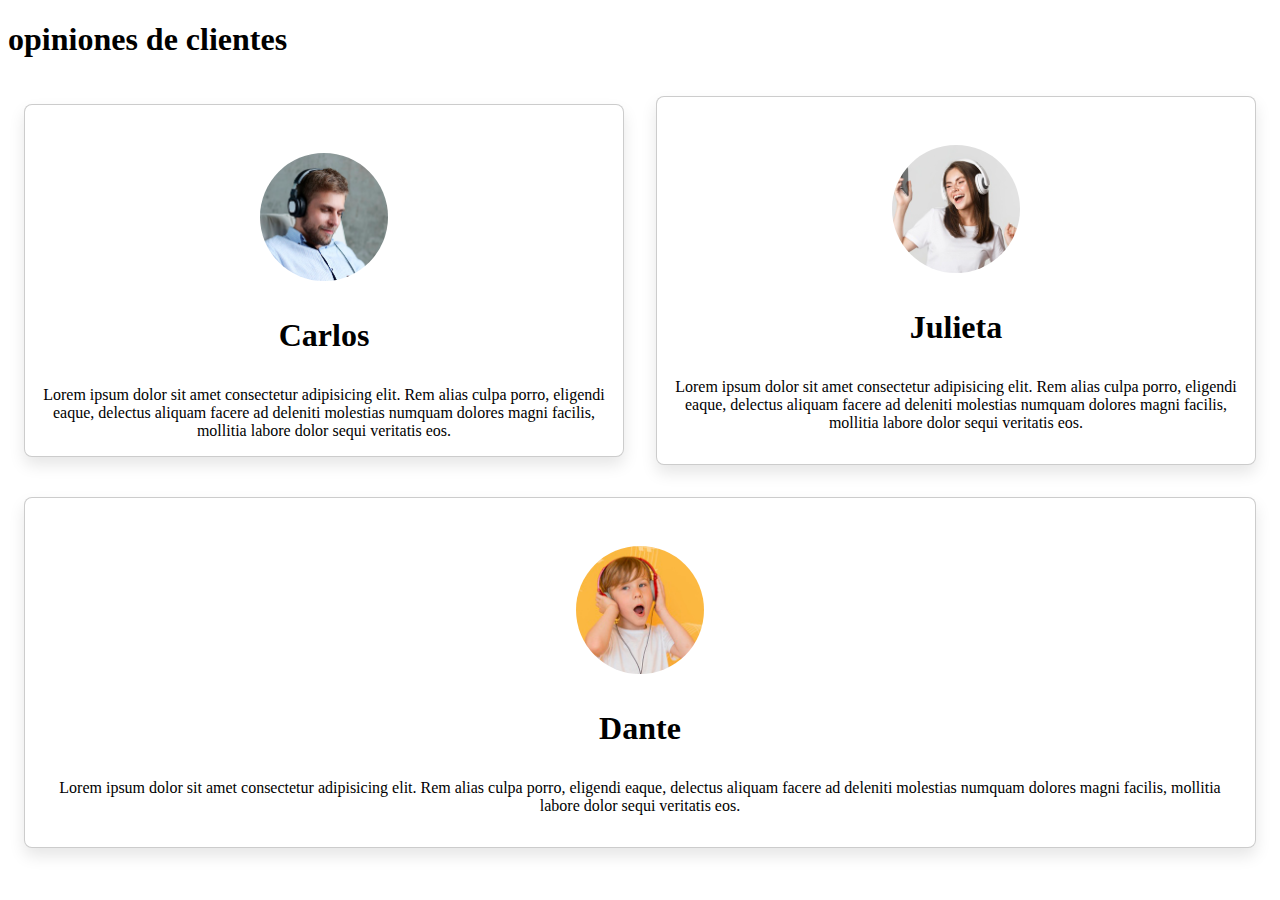
<file: html/comentarios.html>
<!DOCTYPE html>
<html lang="en">

<head>
    <meta charset="UTF-8">
    <meta http-equiv="X-UA-Compatible" content="IE=edge">
    <meta name="viewport" content="width=device-width, initial-scale=1.0">
    <title>Comentarios</title>
    <link rel="stylesheet" href="../css/stylecomen.css">
</head>

<body>
    <!--inicio de comentario de Carlos-->
    <section class="opiniones" id="opiniones">
        <h1 class="heading">opiniones de clientes</h1>
        <div class="caja-contenedor">
            <div class="caja">
                <i class="fas fa-atom"></i>
                <div class="user">
                <img src="../imagenes/comen3.png">
                    <h3>Carlos</h3>
                    <div class="stars">
                        <i class="fas fa-star"></i>
                        <i class="fas fa-star"></i>
                        <i class="fas fa-star"></i>
                        <i class="fas fa-star"></i>
                        <i class="fas fa-star"></i>
                    </div>
                    <div class="comentario">
                        Lorem ipsum dolor sit amet consectetur adipisicing elit.
                        Rem alias culpa porro, eligendi eaque, delectus aliquam facere ad deleniti molestias numquam
                        dolores
                        magni facilis,
                        mollitia labore dolor sequi veritatis eos.

                    </div>
                </div>
            </div>
           <!--fin de comentario de Carlos-->
           <!--inicio de comentario de Julieta-->
            <div class="caja">
                <i class="fa-solid fa-lamp-desk"></i>
                <div class="user">
                    <img src="../imagenes/comen.png">
                    <h3>Julieta</h3>
                    <div class="stars">
                        <i class="fas fa-star"></i>
                        <i class="fas fa-star"></i>
                        <i class="fas fa-star"></i>
                        <i class="fas fa-star"></i>
                        <i class="fas fa-star"></i>
                    </div>
                    <div class="comentario">
                        <p>Lorem ipsum dolor sit amet consectetur adipisicing elit.
                            Rem alias culpa porro, eligendi eaque, delectus aliquam facere ad deleniti molestias numquam
                            dolores
                            magni facilis,
                            mollitia labore dolor sequi veritatis eos.</p>
                    </div>
                </div>
            </div>
            <!--fin de comentario de julieta-->
            <!--inicio de comentario de Dante-->
            <div class="caja">
                <i class="fa-solid fa-lamp-desk"></i>
                <div class="user">
                    <img src="../imagenes/comen2.png">
                    <h3>Dante</h3>
                    <div class="stars">
                        <i class="fas fa-star"></i>
                        <i class="fas fa-star"></i>
                        <i class="fas fa-star"></i>
                        <i class="fas fa-star"></i>
                        <i class="fas fa-star"></i>
                    </div>
                    <div class="comentario">
                        <p> Lorem ipsum dolor sit amet consectetur adipisicing elit.
                            Rem alias culpa porro, eligendi eaque, delectus aliquam facere ad deleniti molestias numquam
                            dolores
                            magni facilis,
                            mollitia labore dolor sequi veritatis eos.</p>

                    </div>
                </div>
            </div>
            <!--fin de comentario de Dante-->
    </section>

</body>
</file>
<file: css/stylecomen.css>
.opiniones .caja-contenedor{
    display: flex;
    align-items: center;
    justify-content: center;
    flex-wrap: wrap;
}
.opiniones .caja-contenedor .caja{
    background: white;
    margin: 1rem;
    padding: 1rem;
    text-align: center;
    position: relative;
    border: .1rem solid rgba(0, 0, 0, .2);
    box-shadow: 0 .5rem 1rem rgba(0, 0, 0, .1);
    flex: 1 1 30rem;
    border-radius: .5rem;
}

.opiniones .caja-contenedor .caja .fa-atom{
    position: absolute;
    top: 1rem;
    right: 2rem;
    font-size: 8rem;
    color: var(--limon);
    opacity: .3;
}

.opiniones .caja-contenedor .caja .user img{
    border-radius: 50%;
    object-fit: cover;
    height: 8rem;
    width: 8rem;
    margin-top: 2rem;
}

.opiniones .caja-contenedor .caja .user h3{
    color: var(--verde);
    font-size: 2rem;

}

.opiniones .caja-contenedor .caja .user .stars i{
    color: var(--verde);
    font-size: 1.5rem;
    padding: 1rem 0;
}

.opiniones .caja-contenedor .caja .comentarios{
    color: #666;
    font-size: 1.5rem;
    padding: 1rem;
}
</file>
